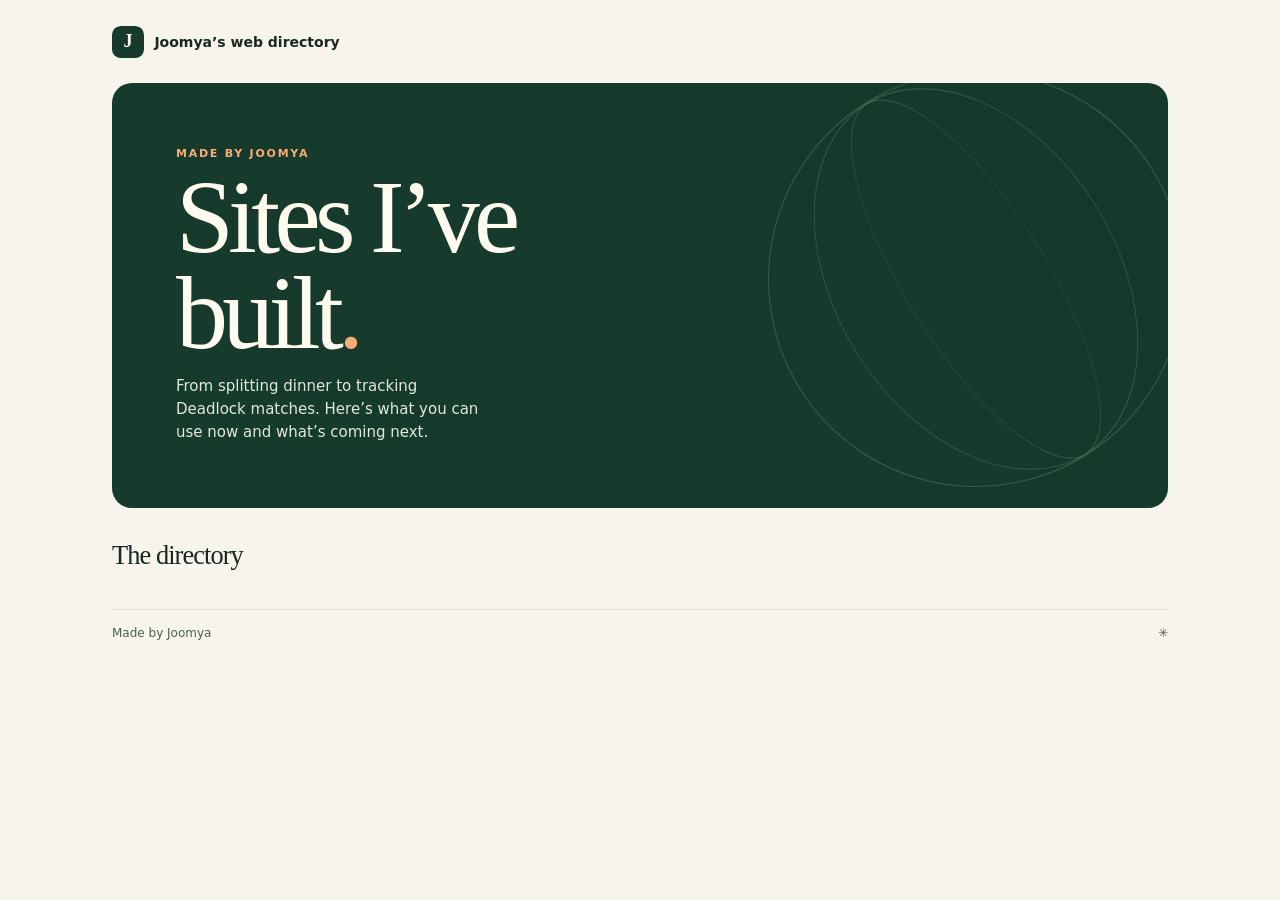
<file: index.html>
<!doctype html>
<html lang="en">
  <head>
    <meta charset="utf-8">
    <meta name="viewport" content="width=device-width, initial-scale=1">
    <meta name="text-scale" content="scale">
    <meta name="description" content="A directory of sites and web apps made by Joomya.">
    <meta name="theme-color" content="#f7f4ec">
    <title>Joomya’s Web Directory</title>
    <link rel="icon" href="./favicon.svg" type="image/svg+xml">
    <link rel="stylesheet" href="./styles.css">
  </head>
  <body>
    <div class="page">
      <header class="masthead">
        <span class="mark" aria-hidden="true">J</span>
        <span>Joomya’s web directory</span>
      </header>

      <main>
        <header class="hero">
          <div class="orbit" aria-hidden="true"></div>
          <p class="eyebrow">Made by Joomya</p>
          <h1>Sites I’ve<br>built<span>.</span></h1>
          <p class="intro">From splitting dinner to tracking Deadlock matches. Here’s what you can use now and what’s coming next.</p>
        </header>

        <section class="directory" aria-labelledby="directory-heading">
          <div class="section-header">
            <h2 id="directory-heading">The directory</h2>
            <p id="site-count"><!-- site-count --></p>
          </div>
          <ul id="site-list" class="site-list" role="list">
            <!-- site-list -->
          </ul>
        </section>
      </main>

      <footer>Made by Joomya <span aria-hidden="true">✳</span></footer>
    </div>
  </body>
</html>
</file>
<file: styles.css>
:root {
  color-scheme: light;
  font-family: system-ui, sans-serif;
  -webkit-text-size-adjust: auto;
  text-size-adjust: auto;
  background: #f7f4ec;
  color: #182820;
  --green: #163b2c;
  --muted: #515d53;
  --line: #deded0;
  --orange: #faad75;
}

*, *::before, *::after { box-sizing: border-box; }

body, h1, h2, h3, p { margin: 0; }

.page {
  width: min(100% - 2.5rem, 66rem);
  margin-inline: auto;
}

.masthead {
  display: flex;
  align-items: center;
  gap: .65rem;
  padding-block: 1.25rem;
  font-size: .875rem;
  font-weight: 700;
}

.mark {
  display: grid;
  place-items: center;
  width: 2rem;
  height: 2rem;
  border-radius: .55rem;
  color: #fffcef;
  background: var(--green);
  font: 700 1.125rem Georgia, serif;
}

.hero {
  position: relative;
  isolation: isolate;
  overflow: hidden;
  padding: clamp(1.5rem, 6vw, 4rem);
  background: var(--green);
  color: #fffcef;
  border-radius: 1.25rem;
}

.orbit, .orbit::before, .orbit::after {
  border: 1px solid #a0c3a36b;
  border-radius: 50%;
}

.orbit {
  position: absolute;
  z-index: -1;
  width: clamp(8rem, 35vw, 26rem);
  aspect-ratio: 1;
  top: -.75rem;
  right: -1rem;
  transform: rotate(-32deg);
  opacity: .6;
}

.orbit::before, .orbit::after {
  position: absolute;
  inset: 0;
  content: "";
}

.orbit::before { transform: scaleX(.68); }
.orbit::after { transform: scaleX(.34); }

.eyebrow {
  color: var(--orange);
  font-size: .6875rem;
  font-weight: 800;
  letter-spacing: .16em;
  text-transform: uppercase;
}

h1 {
  margin-block: .55rem .9rem;
  font: 400 3.25rem/.92 Georgia, serif;
  letter-spacing: -.055em;
  overflow-wrap: anywhere;
}

h1 span { color: var(--orange); }

.intro {
  max-width: 33ch;
  color: #e1e9dc;
  font-size: .9375rem;
  line-height: 1.55;
}

.back-link {
  display: inline-flex;
  align-items: center;
  gap: .35rem;
  min-height: 2.75rem;
  margin-top: .75rem;
  color: var(--orange);
  font-size: .875rem;
  font-weight: 750;
  text-underline-offset: .22em;
}

.back-link:focus-visible { outline-color: var(--orange); }

.directory { margin-top: 1.65rem; }

.section-header {
  display: flex;
  flex-wrap: wrap;
  align-items: baseline;
  justify-content: space-between;
  gap: .25rem 1rem;
  margin-bottom: .85rem;
}

h2 {
  font: 400 1.65rem Georgia, serif;
  letter-spacing: -.035em;
}

#site-count, .site-number {
  font: 700 .75rem ui-monospace, monospace;
  letter-spacing: .08em;
  text-transform: uppercase;
  color: var(--muted);
}

.site-list {
  display: grid;
  gap: .75rem;
  margin: 0;
  padding: 0;
  list-style: none;
}

.site {
  display: flex;
  flex-direction: column;
  gap: .5rem;
  padding: 1rem 1rem .5rem;
  border: 1px solid var(--line);
  border-radius: .9rem;
  background: #fffdf7;
}

.site-top, .site-links {
  display: flex;
  align-items: center;
  justify-content: space-between;
  flex-wrap: wrap;
  gap: .25rem .875rem;
}

.site-number {
  display: grid;
  place-items: center;
  min-width: 2rem;
  min-height: 1.875rem;
  border-radius: .4rem;
  background: #efeee4;
}

.site-status {
  display: inline-flex;
  align-items: center;
  gap: .4rem;
  padding: .3rem .55rem;
  border-radius: 1rem;
  background: #e7efe4;
  color: #28523b;
  font-size: .6875rem;
  font-weight: 750;
}

.site-status::before {
  content: "";
  width: .375rem;
  height: .375rem;
  border-radius: 50%;
  background: currentColor;
}

.site[data-status="coming soon"] .site-status {
  background: #f9ead9;
  color: #78431c;
}

h3 {
  font: 400 1.5rem Georgia, serif;
  letter-spacing: -.03em;
}

.summary, .site-domain {
  color: var(--muted);
  font-size: .875rem;
  line-height: 1.5;
  overflow-wrap: anywhere;
}

.site-links {
  margin-top: auto;
  padding-top: .125rem;
}

.site-links a, .site-domain {
  display: inline-flex;
  align-items: center;
  gap: .35rem;
  min-height: 2.75rem;
}

.site-links a {
  color: var(--green);
  font-size: .8125rem;
  font-weight: 750;
  text-decoration-thickness: 1px;
  text-underline-offset: .22em;
}

.site-links a:hover { text-decoration-thickness: 2px; }

a:focus-visible {
  outline: 2px solid var(--green);
  outline-offset: 3px;
  border-radius: 3px;
}

footer {
  display: flex;
  justify-content: space-between;
  margin-top: 1.5rem;
  padding-block: 1rem 1.5rem;
  border-top: 1px solid var(--line);
  color: var(--muted);
  font-size: .75rem;
}

@media (min-width: 42rem) {
  .masthead { padding-block: 1.6rem; }
  h1 { font-size: 4.5rem; }
  .directory { margin-top: 2rem; }
  .site-list { grid-template-columns: repeat(2, minmax(0, 1fr)); }
  .site { padding: 1.15rem 1.25rem .6rem; }
}

@media (min-width: 62rem) {
  h1 { font-size: 6.5rem; }
  .site-list { grid-template-columns: repeat(3, minmax(0, 1fr)); }
}
</file>
